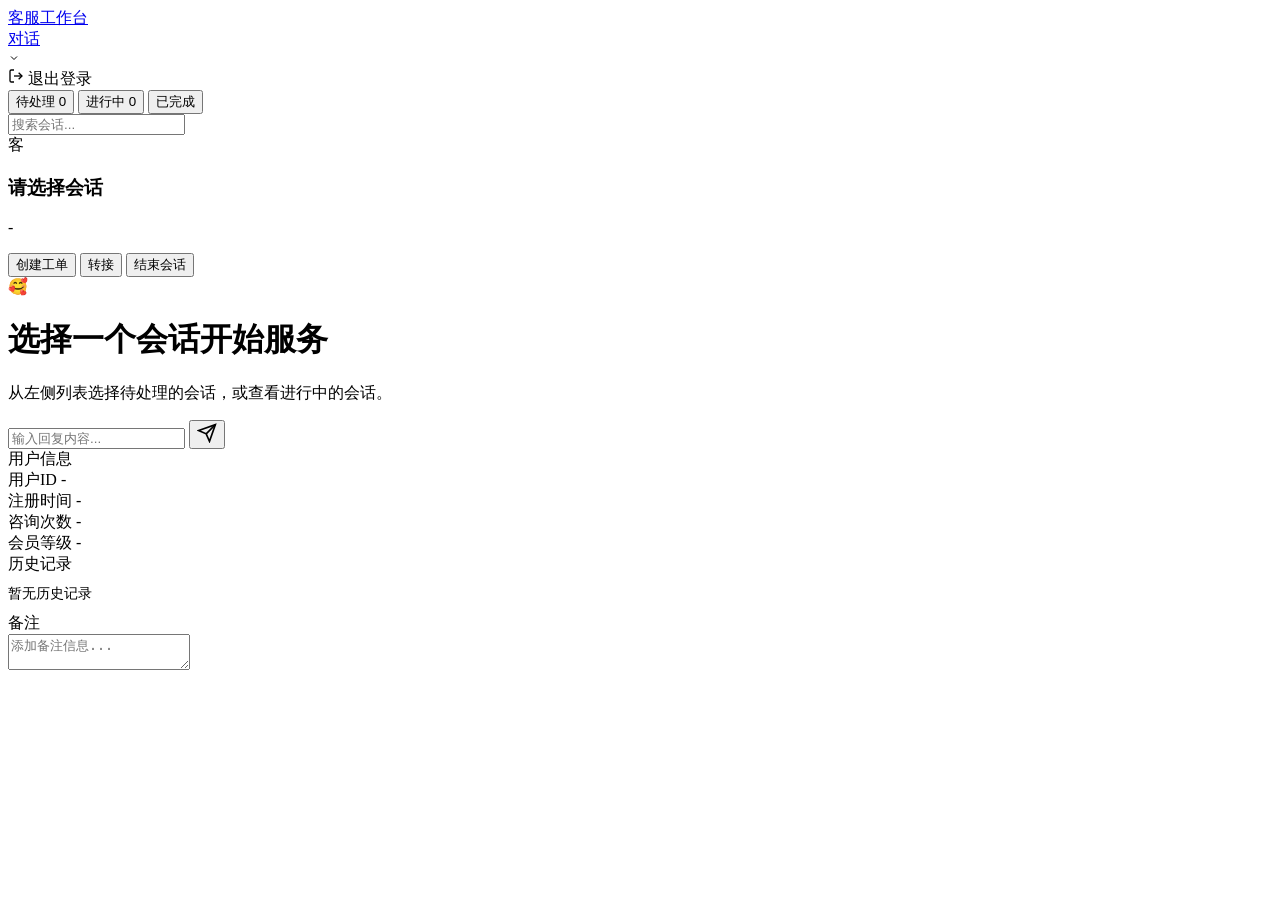
<file: chat-service/src/main/resources/templates/agent/index.html>
<!DOCTYPE html>
<html xmlns:th="http://www.thymeleaf.org">
<head>
    <meta charset="UTF-8">
    <meta name="viewport" content="width=device-width, initial-scale=1.0">
    <title>客服工作台</title>
    <link th:href="@{/css/common.css}" rel="stylesheet">
    <link th:href="@{/css/agent.css}" rel="stylesheet">
</head>
<body>
    <div class="agent-page">
        <header class="header">
            <div class="container header-content">
                <a href="/" class="logo">客服工作台</a>
                <nav class="nav" id="mainNav">
                    <a href="/">对话</a>
                </nav>
                <div class="user-area" id="userArea">
                    <div class="user-dropdown">
                        <div class="user-avatar" id="userAvatar" onclick="toggleDropdown()">
                            <span id="userName"></span>
                            <svg width="12" height="12" viewBox="0 0 24 24" fill="none" stroke="currentColor" stroke-width="2">
                                <polyline points="6 9 12 15 18 9"></polyline>
                            </svg>
                        </div>
                        <div class="dropdown-menu" id="dropdownMenu">
                            <div class="dropdown-item" onclick="logout()">
                                <svg width="16" height="16" viewBox="0 0 24 24" fill="none" stroke="currentColor" stroke-width="2">
                                    <path d="M9 21H5a2 2 0 0 1-2-2V5a2 2 0 0 1 2-2h4"></path>
                                    <polyline points="16 17 21 12 16 7"></polyline>
                                    <line x1="21" y1="12" x2="9" y2="12"></line>
                                </svg>
                                退出登录
                            </div>
                        </div>
                    </div>
                </div>
            </div>
        </header>

        <main class="agent-main">
            <aside class="agent-sidebar">
                <div class="sidebar-tabs">
                    <button class="sidebar-tab active">
                        待处理
                        <span class="count">0</span>
                    </button>
                    <button class="sidebar-tab">
                        进行中
                        <span class="count">0</span>
                    </button>
                    <button class="sidebar-tab">
                        已完成
                    </button>
                </div>
                <div class="session-search">
                    <input type="text" placeholder="搜索会话...">
                </div>
                <div class="session-list">
                </div>
            </aside>

            <div class="agent-chat">
                <div class="agent-chat-header">
                    <div class="user-info">
                        <div class="avatar">客</div>
                        <div class="user-details">
                            <h3 id="chatUserName">请选择会话</h3>
                            <p id="chatUserSource">-</p>
                        </div>
                    </div>
                    <div class="header-actions">
                        <button onclick="createTicket()">创建工单</button>
                        <button onclick="transferSession()">转接</button>
                        <button onclick="closeSession()">结束会话</button>
                    </div>
                </div>

                <div class="messages-container" id="messagesContainer">
                    <div class="welcome-screen" id="welcomeScreen">
                        <div class="welcome-icon">🥰</div>
                        <h1 class="welcome-title">选择一个会话开始服务</h1>
                        <p class="welcome-desc">从左侧列表选择待处理的会话，或查看进行中的会话。</p>
                    </div>
                </div>

                <div class="chat-input-container">
                    <div class="chat-input-wrapper">
                        <input type="text" class="chat-input" id="messageInput" placeholder="输入回复内容..." onkeypress="handleKeyPress(event)">
                        <button class="send-btn" onclick="sendMessage()">
                            <svg width="20" height="20" viewBox="0 0 24 24" fill="none" stroke="currentColor" stroke-width="2">
                                <line x1="22" y1="2" x2="11" y2="13"></line>
                                <polygon points="22 2 15 22 11 13 2 9 22 2"></polygon>
                            </svg>
                        </button>
                    </div>
                </div>
            </div>

            <aside class="user-panel">
                <div class="panel-section">
                    <div class="panel-title">用户信息</div>
                    <div class="info-row">
                        <span class="info-label">用户ID</span>
                        <span class="info-value">-</span>
                    </div>
                    <div class="info-row">
                        <span class="info-label">注册时间</span>
                        <span class="info-value">-</span>
                    </div>
                    <div class="info-row">
                        <span class="info-label">咨询次数</span>
                        <span class="info-value">-</span>
                    </div>
                    <div class="info-row">
                        <span class="info-label">会员等级</span>
                        <span class="info-value">-</span>
                    </div>
                </div>
                <div class="panel-section">
                    <div class="panel-title">历史记录</div>
                    <div style="color: var(--text-tertiary); font-size: 14px; padding: 10px 0;">暂无历史记录</div>
                </div>
                <div class="panel-section">
                    <div class="panel-title">备注</div>
                    <textarea class="note-input" placeholder="添加备注信息..."></textarea>
                </div>
            </aside>
        </main>
    </div>

    <script th:src="@{/js/agent.js}"></script>
</body>
</html>
</file>
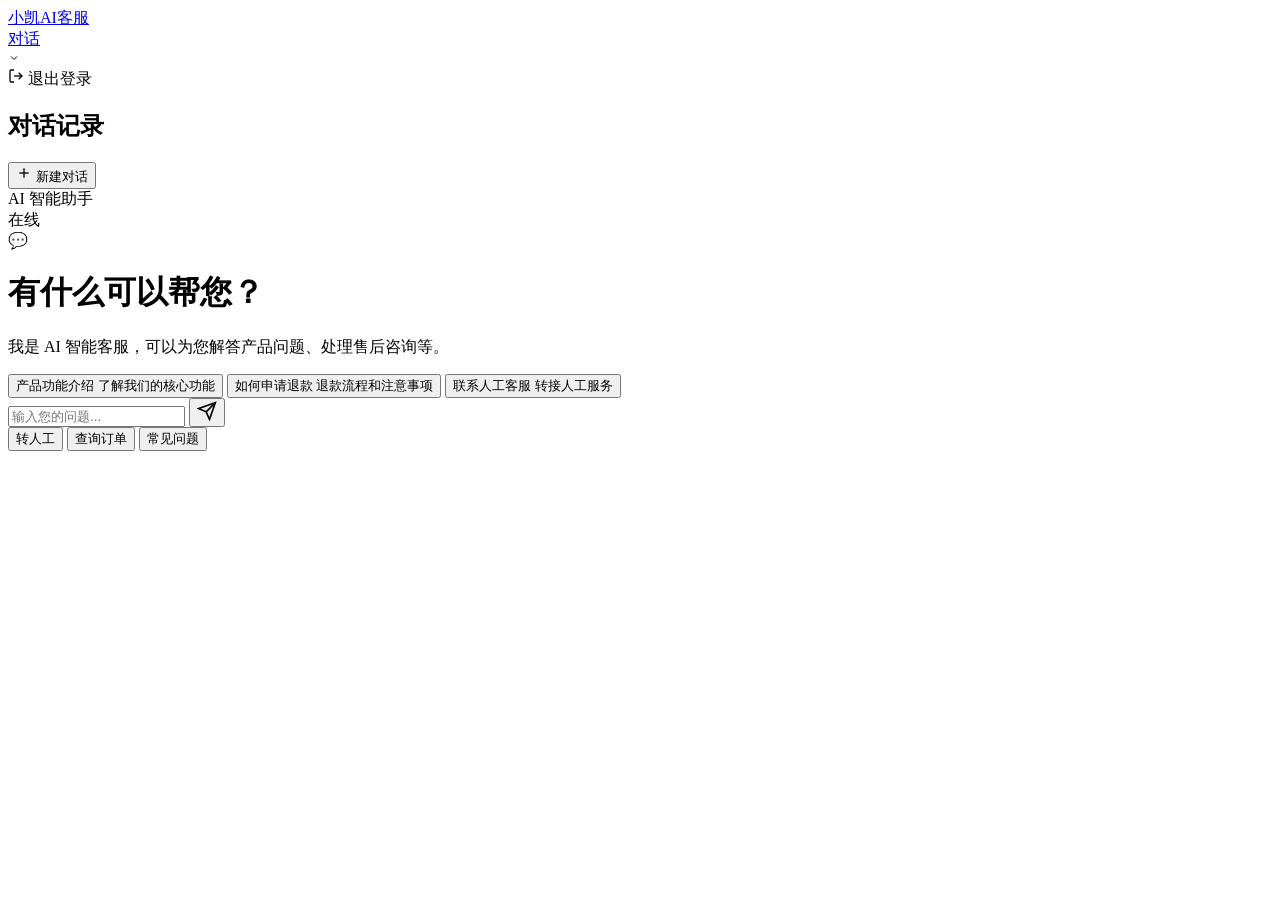
<file: chat-service/src/main/resources/templates/chat/index.html>
<!DOCTYPE html>
<html xmlns:th="http://www.thymeleaf.org">
<head>
    <meta charset="UTF-8">
    <meta name="viewport" content="width=device-width, initial-scale=1.0">
    <title>小凯AI客服</title>
    <link th:href="@{/css/common.css}" rel="stylesheet">
    <link th:href="@{/css/chat.css}" rel="stylesheet">
</head>
<body>
    <div class="chat-page">
        <header class="header">
            <div class="container header-content">
                <a href="/" class="logo">小凯AI客服</a>
                <nav class="nav" id="mainNav">
                    <a href="/">对话</a>
                </nav>
                <div class="user-area" id="userArea">
                    <div class="user-dropdown">
                        <div class="user-avatar" id="userAvatar" onclick="toggleDropdown()">
                            <span id="userName"></span>
                            <svg width="12" height="12" viewBox="0 0 24 24" fill="none" stroke="currentColor" stroke-width="2">
                                <polyline points="6 9 12 15 18 9"></polyline>
                            </svg>
                        </div>
                        <div class="dropdown-menu" id="dropdownMenu">
                            <div class="dropdown-item" onclick="logout()">
                                <svg width="16" height="16" viewBox="0 0 24 24" fill="none" stroke="currentColor" stroke-width="2">
                                    <path d="M9 21H5a2 2 0 0 1-2-2V5a2 2 0 0 1 2-2h4"></path>
                                    <polyline points="16 17 21 12 16 7"></polyline>
                                    <line x1="21" y1="12" x2="9" y2="12"></line>
                                </svg>
                                退出登录
                            </div>
                        </div>
                    </div>
                </div>
            </div>
        </header>

        <main class="chat-main">
            <aside class="chat-sidebar">
                <div class="sidebar-header">
                    <h2>对话记录</h2>
                    <button class="new-chat-btn" onclick="newChat()">
                        <svg width="16" height="16" viewBox="0 0 24 24" fill="none" stroke="currentColor" stroke-width="2">
                            <line x1="12" y1="5" x2="12" y2="19"></line>
                            <line x1="5" y1="12" x2="19" y2="12"></line>
                        </svg>
                        新建对话
                    </button>
                </div>
                <div class="conversation-list" id="conversationList">
                </div>
            </aside>

            <div class="chat-container">
                <div class="chat-header">
                    <div class="chat-title">AI 智能助手</div>
                    <div class="chat-status">
                        <span class="status-dot"></span>
                        在线
                    </div>
                </div>

                <div class="messages-container" id="messagesContainer">
                    <div class="welcome-screen" id="welcomeScreen">
                        <div class="welcome-icon">💬</div>
                        <h1 class="welcome-title">有什么可以帮您？</h1>
                        <p class="welcome-desc">我是 AI 智能客服，可以为您解答产品问题、处理售后咨询等。</p>
                        <div class="suggestions">
                            <button class="suggestion-btn" onclick="sendSuggestion('产品功能介绍')">
                                产品功能介绍
                                <span>了解我们的核心功能</span>
                            </button>
                            <button class="suggestion-btn" onclick="sendSuggestion('如何申请退款')">
                                如何申请退款
                                <span>退款流程和注意事项</span>
                            </button>
                            <button class="suggestion-btn" onclick="sendSuggestion('联系人工客服')">
                                联系人工客服
                                <span>转接人工服务</span>
                            </button>
                        </div>
                    </div>
                </div>

                <div class="chat-input-container">
                    <div class="chat-input-wrapper">
                        <input type="text" class="chat-input" id="messageInput" placeholder="输入您的问题..." onkeypress="handleKeyPress(event)">
                        <button class="send-btn" id="sendBtn" onclick="sendMessage()">
                            <svg width="20" height="20" viewBox="0 0 24 24" fill="none" stroke="currentColor" stroke-width="2">
                                <line x1="22" y1="2" x2="11" y2="13"></line>
                                <polygon points="22 2 15 22 11 13 2 9 22 2"></polygon>
                            </svg>
                        </button>
                    </div>
                    <div class="quick-actions">
                        <button class="quick-action-btn" onclick="sendSuggestion('转人工客服')">转人工</button>
                        <button class="quick-action-btn" onclick="sendSuggestion('查询订单状态')">查询订单</button>
                        <button class="quick-action-btn" onclick="sendSuggestion('常见问题')">常见问题</button>
                    </div>
                </div>
            </div>
        </main>
    </div>

    <script th:src="@{/js/chat.js}"></script>
</body>
</html>
</file>
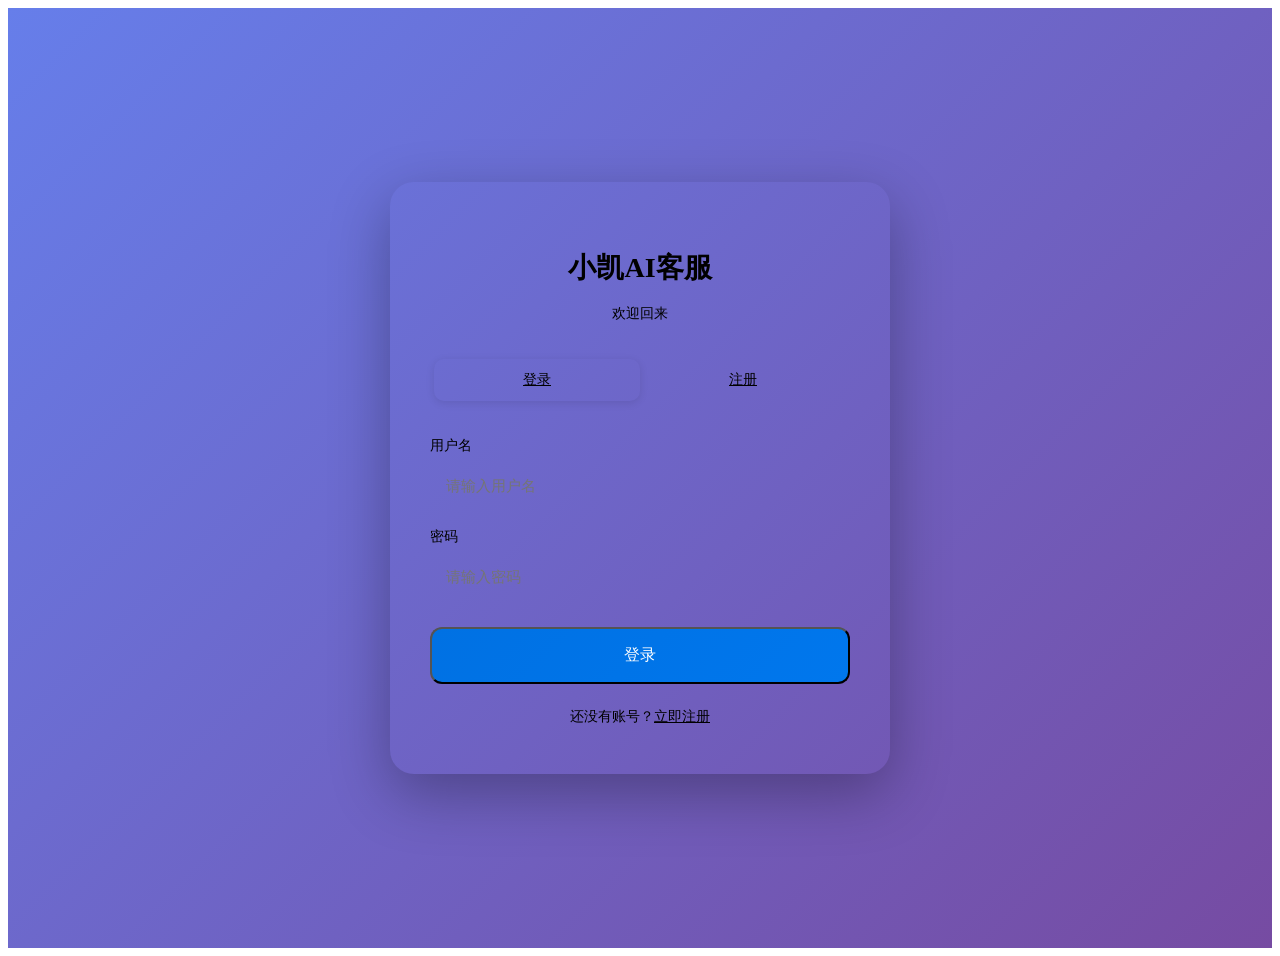
<file: chat-service/src/main/resources/templates/auth/login.html>
<!DOCTYPE html>
<html xmlns:th="http://www.thymeleaf.org">
<head>
    <meta charset="UTF-8">
    <meta name="viewport" content="width=device-width, initial-scale=1.0">
    <title>登录 - 小凯AI客服</title>
    <link th:href="@{/css/common.css}" rel="stylesheet">
    <style>
        .auth-page {
            min-height: 100vh;
            display: flex;
            align-items: center;
            justify-content: center;
            background: linear-gradient(135deg, #667eea 0%, #764ba2 100%);
            padding: 20px;
        }
        .auth-container {
            width: 100%;
            max-width: 420px;
            background: var(--bg-primary);
            border-radius: 24px;
            padding: 48px 40px;
            box-shadow: 0 20px 60px rgba(0, 0, 0, 0.3);
        }
        .auth-logo {
            text-align: center;
            margin-bottom: 32px;
        }
        .auth-logo h1 {
            font-size: 28px;
            font-weight: 600;
            color: var(--text-primary);
        }
        .auth-logo p {
            font-size: 14px;
            color: var(--text-secondary);
            margin-top: 8px;
        }
        .form-group {
            margin-bottom: 20px;
        }
        .form-label {
            display: block;
            font-size: 14px;
            font-weight: 500;
            color: var(--text-primary);
            margin-bottom: 8px;
        }
        .form-input {
            width: 100%;
            padding: 14px 16px;
            background: var(--bg-tertiary);
            border: 1px solid var(--border);
            border-radius: 12px;
            font-size: 15px;
            transition: var(--transition);
        }
        .form-input:focus {
            background: var(--bg-primary);
            border-color: var(--accent);
            box-shadow: 0 0 0 4px rgba(0, 113, 227, 0.1);
        }
        .auth-btn {
            width: 100%;
            padding: 16px;
            background: linear-gradient(135deg, #0071e3 0%, #0077ed 100%);
            color: #fff;
            border-radius: 12px;
            font-size: 16px;
            font-weight: 500;
            margin-top: 8px;
        }
        .auth-btn:hover {
            transform: translateY(-2px);
            box-shadow: 0 4px 16px rgba(0, 113, 227, 0.4);
        }
        .auth-btn:disabled {
            background: var(--border);
            cursor: not-allowed;
            transform: none;
            box-shadow: none;
        }
        .auth-footer {
            text-align: center;
            margin-top: 24px;
            font-size: 14px;
            color: var(--text-secondary);
        }
        .auth-footer a {
            color: var(--accent);
            font-weight: 500;
        }
        .error-msg {
            background: rgba(255, 59, 48, 0.1);
            color: #ff3b30;
            padding: 12px 16px;
            border-radius: 10px;
            font-size: 14px;
            margin-bottom: 20px;
            display: none;
        }
        .tabs {
            display: flex;
            margin-bottom: 32px;
            background: var(--bg-tertiary);
            border-radius: 12px;
            padding: 4px;
        }
        .tab {
            flex: 1;
            padding: 12px;
            text-align: center;
            font-size: 14px;
            font-weight: 500;
            color: var(--text-secondary);
            border-radius: 10px;
            transition: var(--transition);
        }
        .tab.active {
            background: var(--bg-primary);
            color: var(--text-primary);
            box-shadow: 0 2px 8px rgba(0, 0, 0, 0.1);
        }
        .tab:hover:not(.active) {
            color: var(--text-primary);
        }
    </style>
</head>
<body>
    <div class="auth-page">
        <div class="auth-container">
            <div class="auth-logo">
                <h1>小凯AI客服</h1>
                <p>欢迎回来</p>
            </div>
            
            <div class="tabs">
                <a href="/login" class="tab active">登录</a>
                <a href="/register" class="tab">注册</a>
            </div>
            
            <div class="error-msg" id="errorMsg"></div>
            
            <form id="loginForm">
                <div class="form-group">
                    <label class="form-label">用户名</label>
                    <input type="text" class="form-input" id="username" placeholder="请输入用户名" required>
                </div>
                <div class="form-group">
                    <label class="form-label">密码</label>
                    <input type="password" class="form-input" id="password" placeholder="请输入密码" required>
                </div>
                <button type="submit" class="auth-btn" id="submitBtn">登录</button>
            </form>
            
            <div class="auth-footer">
                还没有账号？<a href="/register">立即注册</a>
            </div>
        </div>
    </div>
    
    <script>
        document.getElementById('loginForm').addEventListener('submit', async function(e) {
            e.preventDefault();
            
            const username = document.getElementById('username').value.trim();
            const password = document.getElementById('password').value;
            const submitBtn = document.getElementById('submitBtn');
            const errorMsg = document.getElementById('errorMsg');
            
            if (!username || !password) {
                errorMsg.textContent = '请填写用户名和密码';
                errorMsg.style.display = 'block';
                return;
            }
            
            submitBtn.disabled = true;
            submitBtn.textContent = '登录中...';
            errorMsg.style.display = 'none';
            
            try {
                const response = await fetch('/api/user/login', {
                    method: 'POST',
                    headers: { 'Content-Type': 'application/json' },
                    body: JSON.stringify({ username, password })
                });
                
                const res = await response.json();
                
                if (res.code === 200) {
                    localStorage.setItem('token', res.data.token);
                    localStorage.setItem('user', JSON.stringify(res.data.user));
                    window.location.href = '/';
                } else {
                    errorMsg.textContent = res.message || '登录失败';
                    errorMsg.style.display = 'block';
                }
            } catch (err) {
                errorMsg.textContent = '网络错误，请稍后重试';
                errorMsg.style.display = 'block';
            } finally {
                submitBtn.disabled = false;
                submitBtn.textContent = '登录';
            }
        });
    </script>
</body>
</html>
</file>
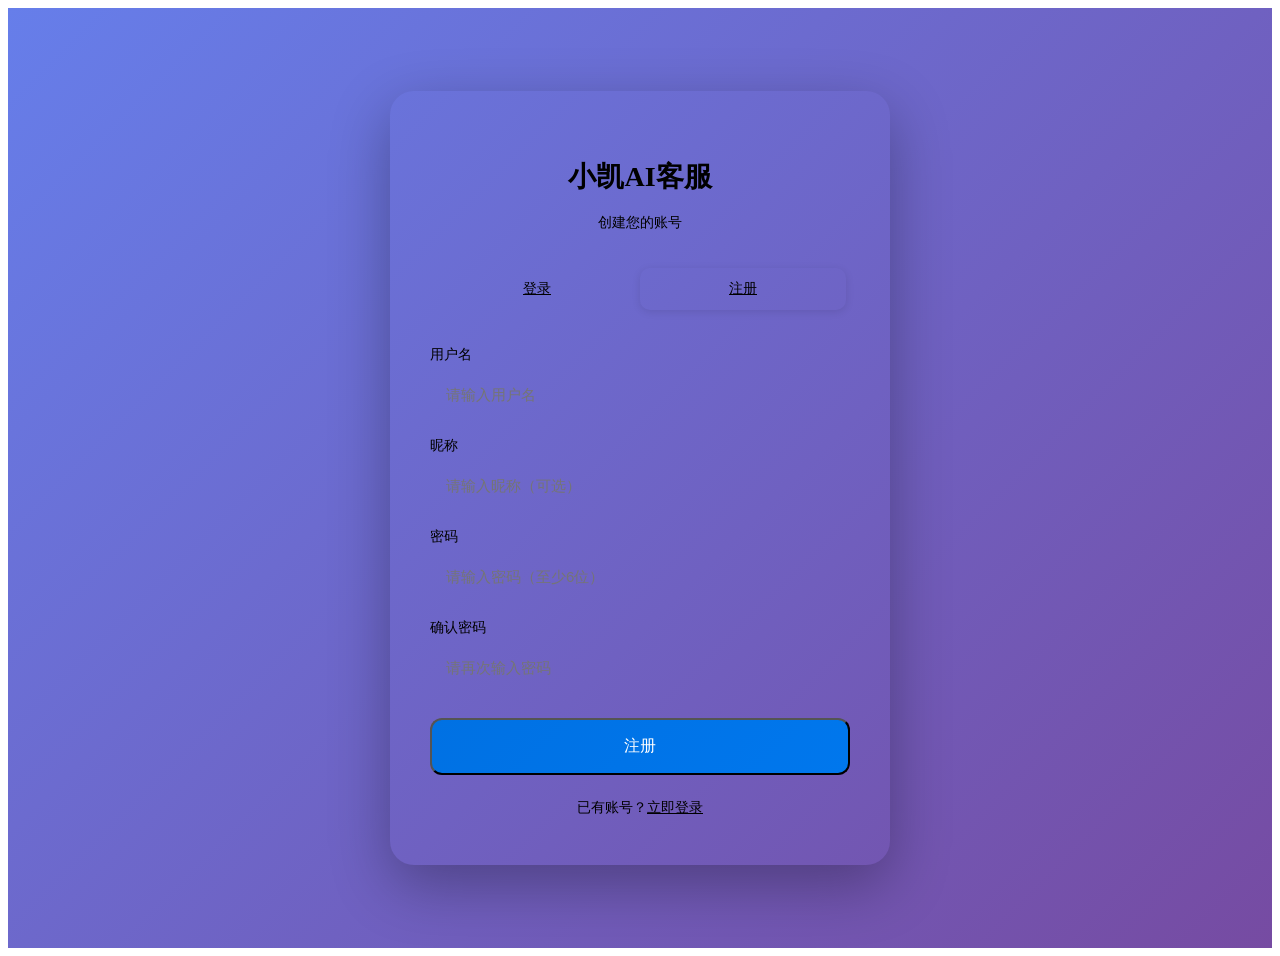
<file: chat-service/src/main/resources/templates/auth/register.html>
<!DOCTYPE html>
<html xmlns:th="http://www.thymeleaf.org">
<head>
    <meta charset="UTF-8">
    <meta name="viewport" content="width=device-width, initial-scale=1.0">
    <title>注册 - 小凯AI客服</title>
    <link th:href="@{/css/common.css}" rel="stylesheet">
    <style>
        .auth-page {
            min-height: 100vh;
            display: flex;
            align-items: center;
            justify-content: center;
            background: linear-gradient(135deg, #667eea 0%, #764ba2 100%);
            padding: 20px;
        }
        .auth-container {
            width: 100%;
            max-width: 420px;
            background: var(--bg-primary);
            border-radius: 24px;
            padding: 48px 40px;
            box-shadow: 0 20px 60px rgba(0, 0, 0, 0.3);
        }
        .auth-logo {
            text-align: center;
            margin-bottom: 32px;
        }
        .auth-logo h1 {
            font-size: 28px;
            font-weight: 600;
            color: var(--text-primary);
        }
        .auth-logo p {
            font-size: 14px;
            color: var(--text-secondary);
            margin-top: 8px;
        }
        .form-group {
            margin-bottom: 20px;
        }
        .form-label {
            display: block;
            font-size: 14px;
            font-weight: 500;
            color: var(--text-primary);
            margin-bottom: 8px;
        }
        .form-input {
            width: 100%;
            padding: 14px 16px;
            background: var(--bg-tertiary);
            border: 1px solid var(--border);
            border-radius: 12px;
            font-size: 15px;
            transition: var(--transition);
        }
        .form-input:focus {
            background: var(--bg-primary);
            border-color: var(--accent);
            box-shadow: 0 0 0 4px rgba(0, 113, 227, 0.1);
        }
        .auth-btn {
            width: 100%;
            padding: 16px;
            background: linear-gradient(135deg, #0071e3 0%, #0077ed 100%);
            color: #fff;
            border-radius: 12px;
            font-size: 16px;
            font-weight: 500;
            margin-top: 8px;
        }
        .auth-btn:hover {
            transform: translateY(-2px);
            box-shadow: 0 4px 16px rgba(0, 113, 227, 0.4);
        }
        .auth-btn:disabled {
            background: var(--border);
            cursor: not-allowed;
            transform: none;
            box-shadow: none;
        }
        .auth-footer {
            text-align: center;
            margin-top: 24px;
            font-size: 14px;
            color: var(--text-secondary);
        }
        .auth-footer a {
            color: var(--accent);
            font-weight: 500;
        }
        .error-msg {
            background: rgba(255, 59, 48, 0.1);
            color: #ff3b30;
            padding: 12px 16px;
            border-radius: 10px;
            font-size: 14px;
            margin-bottom: 20px;
            display: none;
        }
        .tabs {
            display: flex;
            margin-bottom: 32px;
            background: var(--bg-tertiary);
            border-radius: 12px;
            padding: 4px;
        }
        .tab {
            flex: 1;
            padding: 12px;
            text-align: center;
            font-size: 14px;
            font-weight: 500;
            color: var(--text-secondary);
            border-radius: 10px;
            transition: var(--transition);
        }
        .tab.active {
            background: var(--bg-primary);
            color: var(--text-primary);
            box-shadow: 0 2px 8px rgba(0, 0, 0, 0.1);
        }
        .tab:hover:not(.active) {
            color: var(--text-primary);
        }
    </style>
</head>
<body>
    <div class="auth-page">
        <div class="auth-container">
            <div class="auth-logo">
                <h1>小凯AI客服</h1>
                <p>创建您的账号</p>
            </div>
            
            <div class="tabs">
                <a href="/login" class="tab">登录</a>
                <a href="/register" class="tab active">注册</a>
            </div>
            
            <div class="error-msg" id="errorMsg"></div>
            
            <form id="registerForm">
                <div class="form-group">
                    <label class="form-label">用户名</label>
                    <input type="text" class="form-input" id="username" placeholder="请输入用户名" required>
                </div>
                <div class="form-group">
                    <label class="form-label">昵称</label>
                    <input type="text" class="form-input" id="nickname" placeholder="请输入昵称（可选）">
                </div>
                <div class="form-group">
                    <label class="form-label">密码</label>
                    <input type="password" class="form-input" id="password" placeholder="请输入密码（至少6位）" required>
                </div>
                <div class="form-group">
                    <label class="form-label">确认密码</label>
                    <input type="password" class="form-input" id="confirmPassword" placeholder="请再次输入密码" required>
                </div>
                <button type="submit" class="auth-btn" id="submitBtn">注册</button>
            </form>
            
            <div class="auth-footer">
                已有账号？<a href="/login">立即登录</a>
            </div>
        </div>
    </div>
    
    <script>
        document.getElementById('registerForm').addEventListener('submit', async function(e) {
            e.preventDefault();
            
            const username = document.getElementById('username').value.trim();
            const nickname = document.getElementById('nickname').value.trim();
            const password = document.getElementById('password').value;
            const confirmPassword = document.getElementById('confirmPassword').value;
            const submitBtn = document.getElementById('submitBtn');
            const errorMsg = document.getElementById('errorMsg');
            
            if (!username) {
                errorMsg.textContent = '请输入用户名';
                errorMsg.style.display = 'block';
                return;
            }
            
            if (password.length < 6) {
                errorMsg.textContent = '密码长度至少6位';
                errorMsg.style.display = 'block';
                return;
            }
            
            if (password !== confirmPassword) {
                errorMsg.textContent = '两次密码输入不一致';
                errorMsg.style.display = 'block';
                return;
            }
            
            submitBtn.disabled = true;
            submitBtn.textContent = '注册中...';
            errorMsg.style.display = 'none';
            
            try {
                const response = await fetch('/api/user/register', {
                    method: 'POST',
                    headers: { 'Content-Type': 'application/json' },
                    body: JSON.stringify({ username, password, nickname })
                });
                
                const res = await response.json();
                
                if (res.code === 200) {
                    localStorage.setItem('token', res.data.token);
                    localStorage.setItem('user', JSON.stringify(res.data.user));
                    window.location.href = '/';
                } else {
                    errorMsg.textContent = res.message || '注册失败';
                    errorMsg.style.display = 'block';
                }
            } catch (err) {
                errorMsg.textContent = '网络错误，请稍后重试';
                errorMsg.style.display = 'block';
            } finally {
                submitBtn.disabled = false;
                submitBtn.textContent = '注册';
            }
        });
    </script>
</body>
</html>
</file>
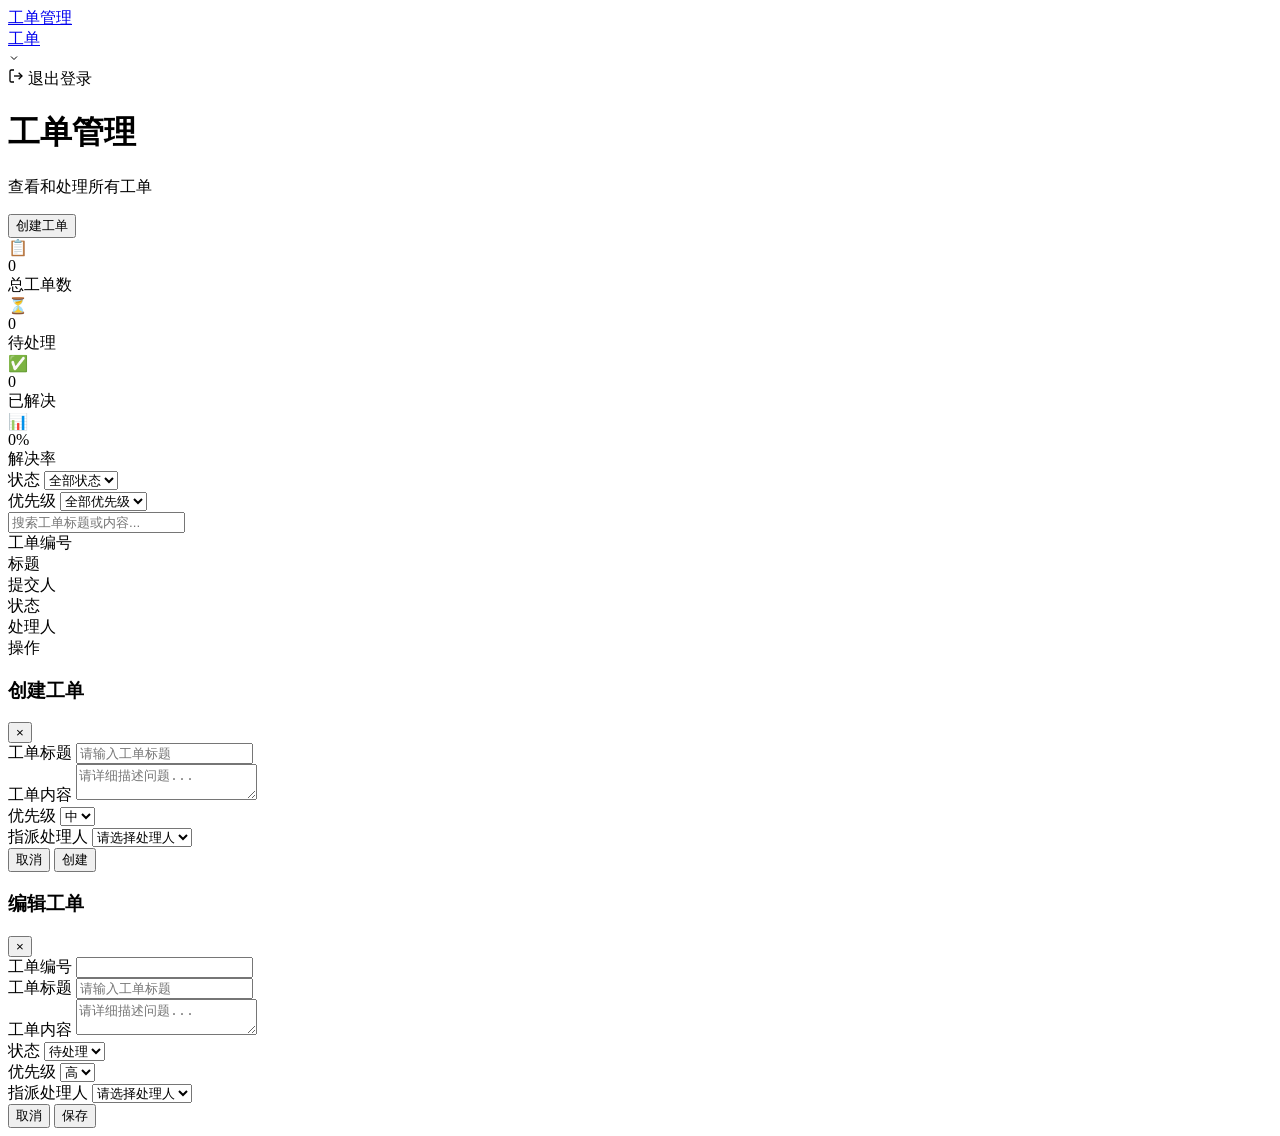
<file: ticket-service/src/main/resources/templates/ticket/list.html>
<!DOCTYPE html>
<html xmlns:th="http://www.thymeleaf.org">
<head>
    <meta charset="UTF-8">
    <meta name="viewport" content="width=device-width, initial-scale=1.0">
    <title>工单管理</title>
    <link th:href="@{/ticket/css/common.css}" rel="stylesheet">
    <link th:href="@{/ticket/css/ticket.css}" rel="stylesheet">
</head>
<body>
    <div class="ticket-page">
        <header class="header">
            <div class="container header-content">
                <a href="/" class="logo">工单管理</a>
                <nav class="nav" id="mainNav">
                    <a href="/ticket/list">工单</a>
                </nav>
                <div class="user-area" id="userArea">
                    <div class="user-dropdown">
                        <div class="user-avatar" id="userAvatar" onclick="toggleDropdown()">
                            <span id="userName"></span>
                            <svg width="12" height="12" viewBox="0 0 24 24" fill="none" stroke="currentColor" stroke-width="2">
                                <polyline points="6 9 12 15 18 9"></polyline>
                            </svg>
                        </div>
                        <div class="dropdown-menu" id="dropdownMenu">
                            <div class="dropdown-item" onclick="logout()">
                                <svg width="16" height="16" viewBox="0 0 24 24" fill="none" stroke="currentColor" stroke-width="2">
                                    <path d="M9 21H5a2 2 0 0 1-2-2V5a2 2 0 0 1 2-2h4"></path>
                                    <polyline points="16 17 21 12 16 7"></polyline>
                                    <line x1="21" y1="12" x2="9" y2="12"></line>
                                </svg>
                                退出登录
                            </div>
                        </div>
                    </div>
                </div>
            </div>
        </header>

        <main class="ticket-main">
            <div class="container">
                <div class="page-header">
                    <div>
                        <h1 class="page-title">工单管理</h1>
                        <p class="page-subtitle">查看和处理所有工单</p>
                    </div>
                    <button class="btn btn-primary" onclick="openModal()">创建工单</button>
                </div>

                <div class="stats-row">
                    <div class="stat-box">
                        <div class="stat-box-icon blue">📋</div>
                        <div class="stat-box-value">0</div>
                        <div class="stat-box-label">总工单数</div>
                    </div>
                    <div class="stat-box">
                        <div class="stat-box-icon orange">⏳</div>
                        <div class="stat-box-value">0</div>
                        <div class="stat-box-label">待处理</div>
                    </div>
                    <div class="stat-box">
                        <div class="stat-box-icon green">✅</div>
                        <div class="stat-box-value">0</div>
                        <div class="stat-box-label">已解决</div>
                    </div>
                    <div class="stat-box">
                        <div class="stat-box-icon purple">📊</div>
                        <div class="stat-box-value">0%</div>
                        <div class="stat-box-label">解决率</div>
                    </div>
                </div>

                <div class="filter-bar">
                    <div class="filter-group">
                        <span class="filter-label">状态</span>
                        <select class="filter-select">
                            <option value="">全部状态</option>
                            <option value="1">待处理</option>
                            <option value="2">处理中</option>
                            <option value="3">已解决</option>
                            <option value="4">已关闭</option>
                        </select>
                    </div>
                    <div class="filter-group">
                        <span class="filter-label">优先级</span>
                        <select class="filter-select">
                            <option value="">全部优先级</option>
                            <option value="1">高</option>
                            <option value="2">中</option>
                            <option value="3">低</option>
                        </select>
                    </div>
                    <input type="text" class="search-input" placeholder="搜索工单标题或内容...">
                </div>

                <div class="ticket-table">
                    <div class="table-header">
                        <div class="col-ticket">工单编号</div>
                        <div class="col-title">标题</div>
                        <div class="col-user">提交人</div>
                        <div class="col-status">状态</div>
                        <div class="col-assignee">处理人</div>
                        <div class="col-action">操作</div>
                    </div>
                </div>

                <div class="pagination">
                </div>
            </div>
        </main>
    </div>

    <div class="modal-overlay" id="modalOverlay">
        <div class="modal">
            <div class="modal-header">
                <h3 class="modal-title">创建工单</h3>
                <button class="modal-close" onclick="closeModal()">×</button>
            </div>
            <div class="modal-body">
                <div class="form-group">
                    <label class="form-label">工单标题</label>
                    <input type="text" class="form-input" id="createTitle" placeholder="请输入工单标题">
                </div>
                <div class="form-group">
                    <label class="form-label">工单内容</label>
                    <textarea class="form-input form-textarea" id="createContent" placeholder="请详细描述问题..."></textarea>
                </div>
                <div class="form-group">
                    <label class="form-label">优先级</label>
                    <select class="form-select" id="createPriority">
                        <option value="3">低</option>
                        <option value="2" selected>中</option>
                        <option value="1">高</option>
                    </select>
                </div>
                <div class="form-group">
                    <label class="form-label">指派处理人</label>
                    <select class="form-select" id="createAssignee">
                        <option value="">请选择处理人</option>
                        <option value="1">张三</option>
                        <option value="2">李四</option>
                        <option value="3">王五</option>
                    </select>
                </div>
            </div>
            <div class="modal-footer">
                <button class="btn btn-secondary" onclick="closeModal()">取消</button>
                <button class="btn btn-primary" onclick="createTicket()">创建</button>
            </div>
        </div>
    </div>

    <div class="modal-overlay" id="editModalOverlay">
        <div class="modal">
            <div class="modal-header">
                <h3 class="modal-title">编辑工单</h3>
                <button class="modal-close" onclick="closeEditModal()">×</button>
            </div>
            <div class="modal-body">
                <input type="hidden" id="editId">
                <div class="form-group">
                    <label class="form-label">工单编号</label>
                    <input type="text" class="form-input" id="editTicketNo" readonly>
                </div>
                <div class="form-group">
                    <label class="form-label">工单标题</label>
                    <input type="text" class="form-input" id="editTitle" placeholder="请输入工单标题">
                </div>
                <div class="form-group">
                    <label class="form-label">工单内容</label>
                    <textarea class="form-input form-textarea" id="editContent" placeholder="请详细描述问题..."></textarea>
                </div>
                <div class="form-group">
                    <label class="form-label">状态</label>
                    <select class="form-select" id="editStatus">
                        <option value="1">待处理</option>
                        <option value="2">处理中</option>
                        <option value="3">已解决</option>
                        <option value="4">已关闭</option>
                    </select>
                </div>
                <div class="form-group">
                    <label class="form-label">优先级</label>
                    <select class="form-select" id="editPriority">
                        <option value="1">高</option>
                        <option value="2">中</option>
                        <option value="3">低</option>
                    </select>
                </div>
                <div class="form-group">
                    <label class="form-label">指派处理人</label>
                    <select class="form-select" id="editAssignee">
                        <option value="">请选择处理人</option>
                        <option value="1">张三</option>
                        <option value="2">李四</option>
                        <option value="3">王五</option>
                    </select>
                </div>
            </div>
            <div class="modal-footer">
                <button class="btn btn-secondary" onclick="closeEditModal()">取消</button>
                <button class="btn btn-primary" onclick="submitEdit()">保存</button>
            </div>
        </div>
    </div>

    <script th:src="@{/ticket/js/ticket.js}"></script>
</body>
</html>
</file>
